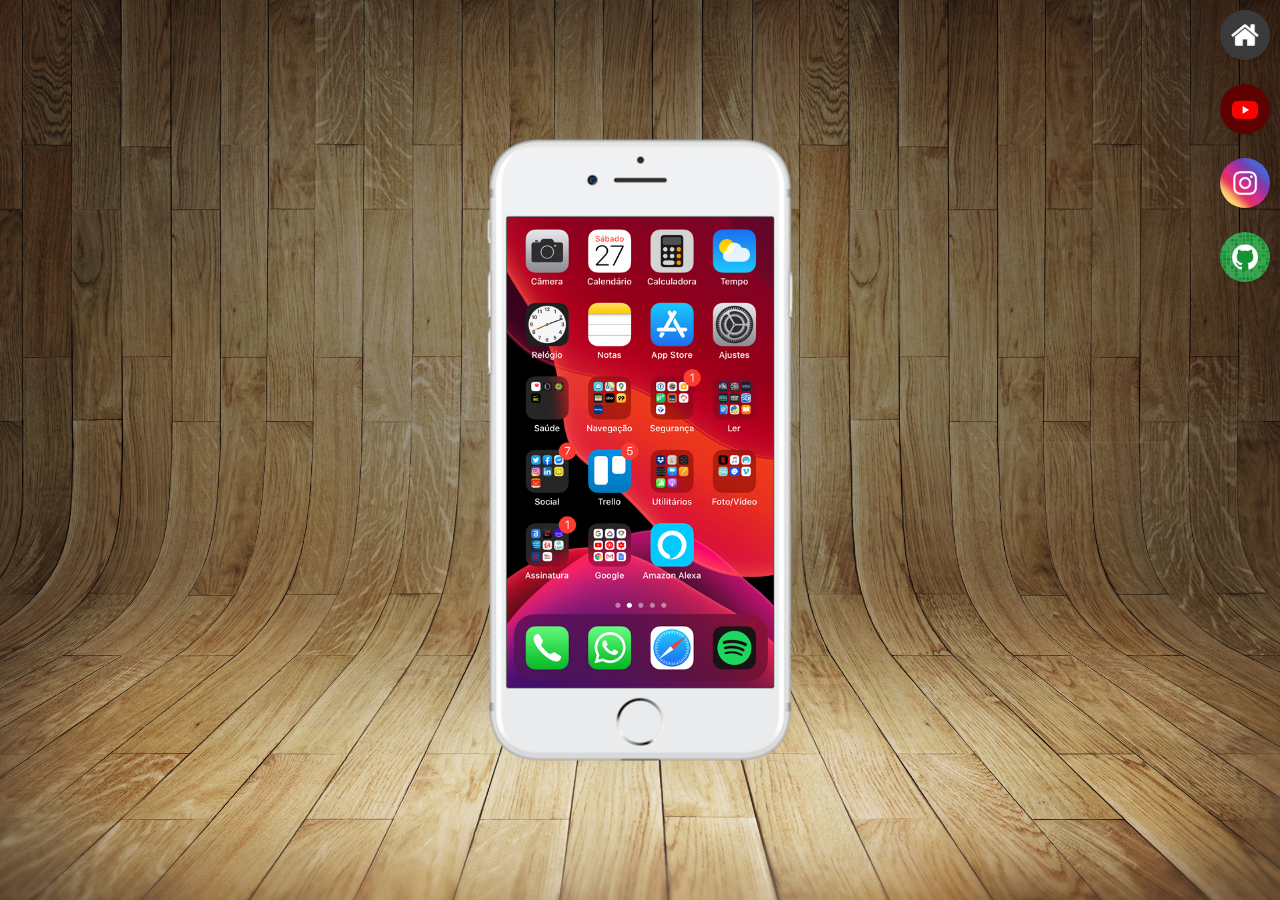
<file: index.html>
<!DOCTYPE html>
<html lang="pt-br">
<head>
    <meta charset="UTF-8">
    <meta name="viewport" content="width=device-width, initial-scale=1.0">
    <title>Projeto redes sociais</title>
    <link rel="shortcut icon" href="favicon.ico" type="image/x-icon">
    <link rel="stylesheet" href="estilos/style.css">
</head>
<body>
    <main>
        <section id="telefone">
            <iframe src="home.html" name="tela" id="tela" frameborder="0">
                Seu navegador não é compativel com isso.
            </iframe>

        </section>
        <section id="redes-sociais">
            <a href="home.html" target="tela">
                <img src="imagens/logo-home.jpg" alt="home">
            </a><br>

            <a href="youtube.html" target="tela">
                <img src="imagens/logo-youtube.jpg" alt="youtube">
            </a><br>

            <a href="instagram.html" target="tela">
                <img src="imagens/logo-instagram.jpg" alt="instagram">
            </a><br>

            <a href="github.html" target="tela">
                <img src="imagens/logo-github.jpg" alt="Github">
            </a><br>
            

        </section>
    </main>
    
</body>
</html>
</file>
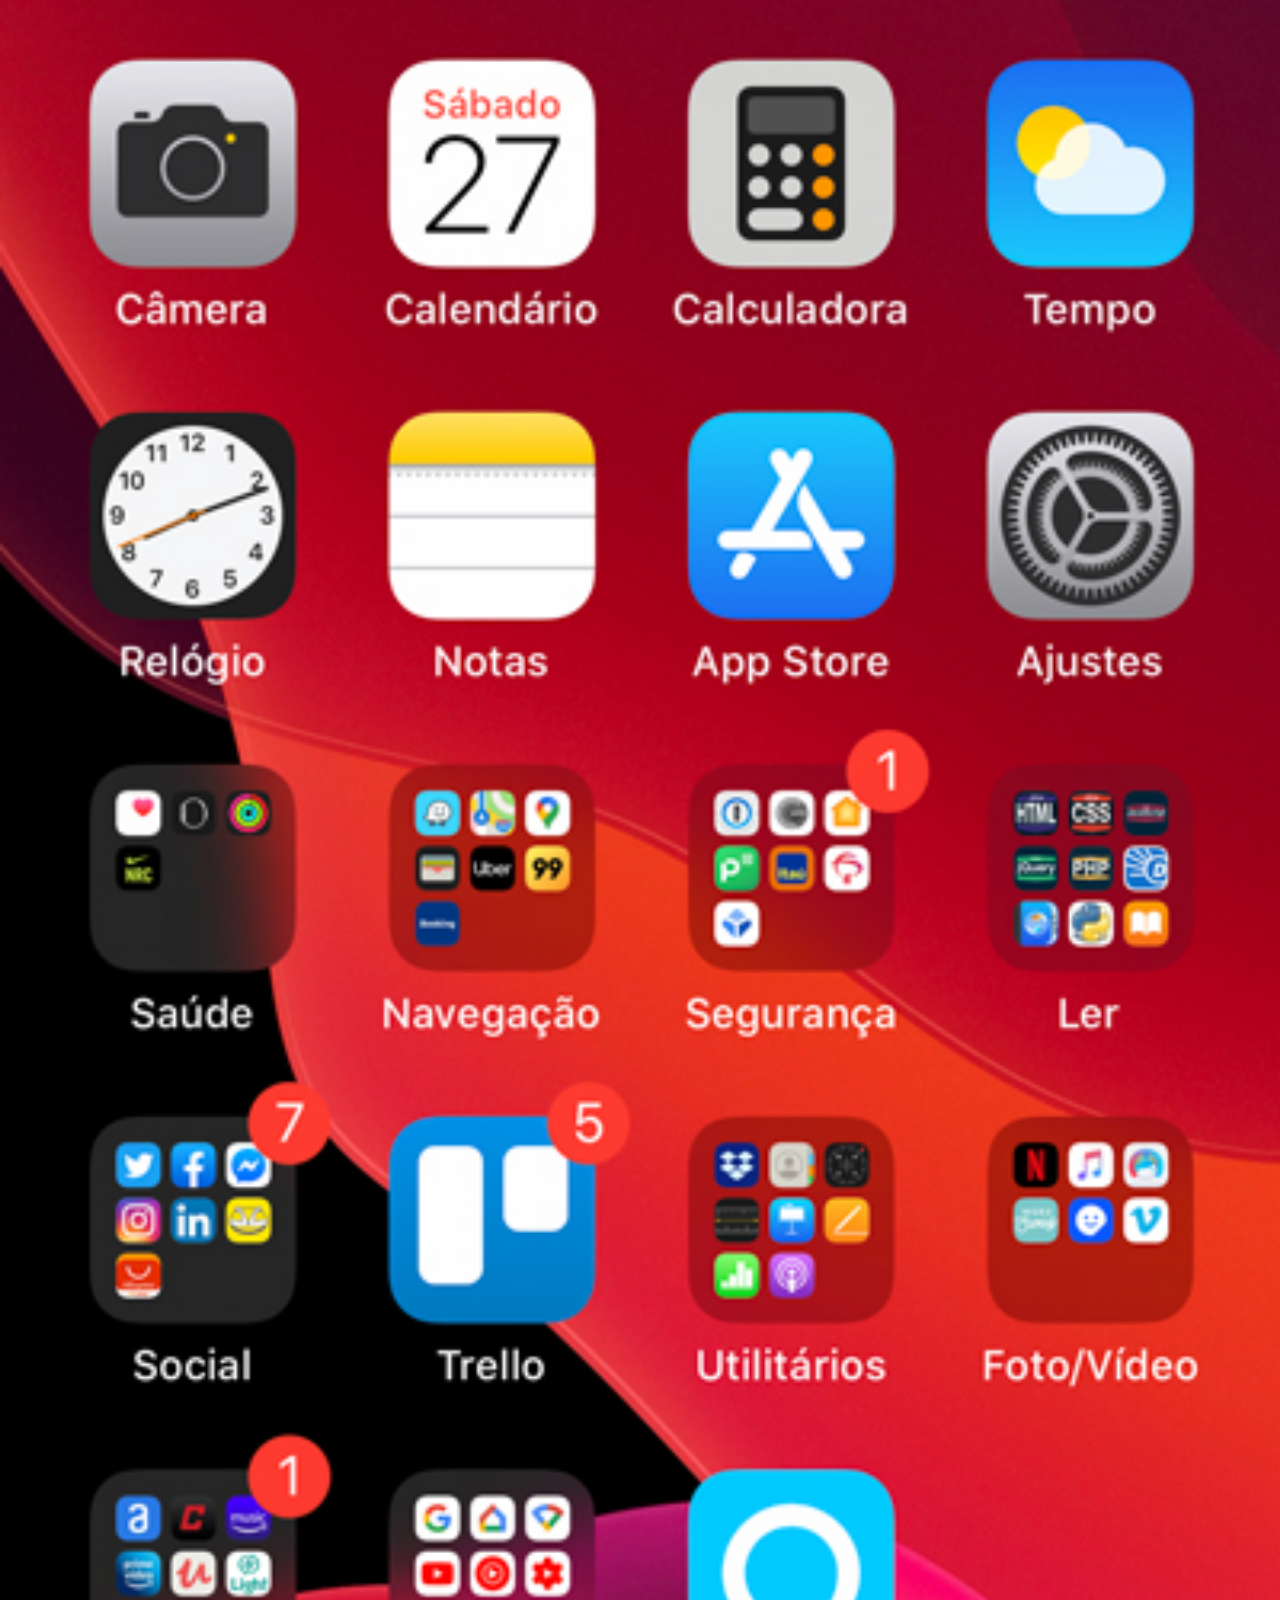
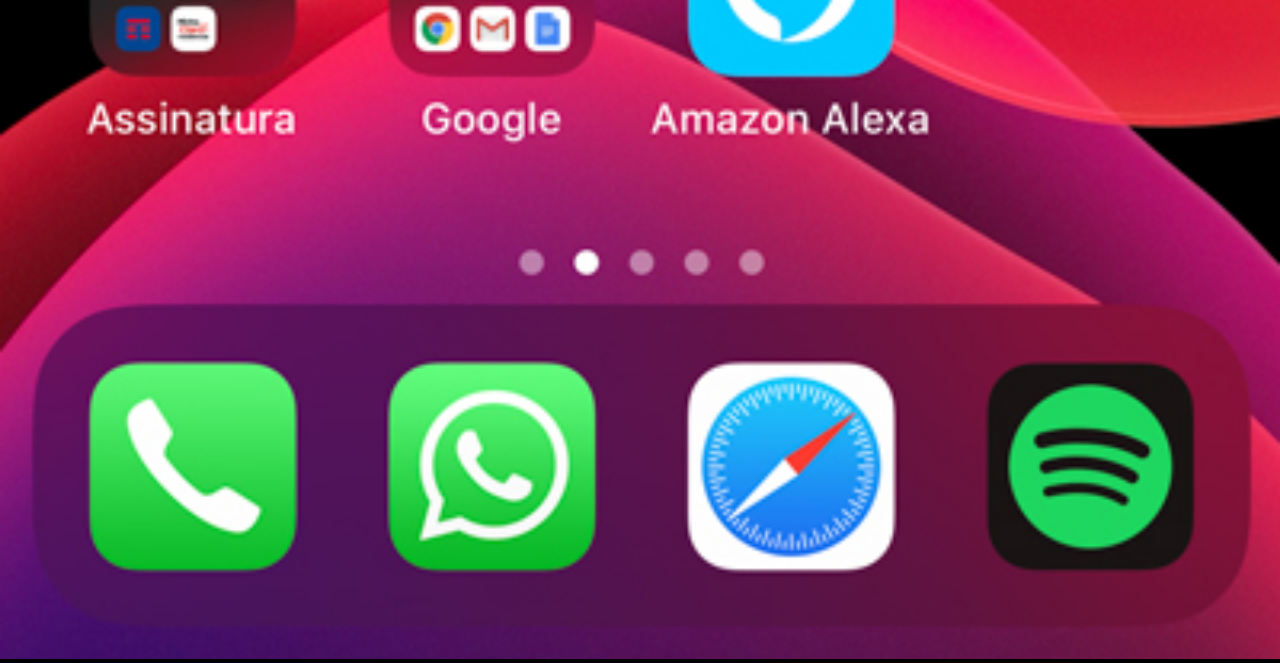
<file: home.html>
<!DOCTYPE html>
<html lang="pt-br">
<head>
    <meta charset="UTF-8">
    <meta name="viewport" content="width=device-width, initial-scale=1.0">
    <title>home</title>
    <style>
        * {
            margin: 0;
            padding: 0;
        }

        ::-webkit-scrollbar {
            width: 0px;
            height: 0px;
        }

        img {
            width: 100vw;

        }

        body {
            width: 100vw;
            height: 100vh;
            background: black no-repeat top center;
            background-size: cover; 
        }

        
    </style>
</head>
<body>
    <img src="imagens/tela-home.jpg" alt="home">

</body>
</html>
</file>
<file: estilos/style.css>
@charset "UTF-8";

* {
    margin: 0;
    padding: 0;
    font-family: Arial, Helvetica, sans-serif;
}

html, body {
    height: 100vh;
    width: 100vw;
    background-color: rgba(75, 74, 74, 0.699);
   
}

body {
    background: url('../imagens/fundo-madeira.jpg') no-repeat top center;
    background-size: cover;
    background-attachment: fixed;
}

main {
    height: 100vh;
    position: relative;
}

#telefone {
    position: absolute;
    top: 50%;
    left: 50%;
    transform: translate(-50%, -50%);


    height: 627px;
    width: 311px;
    background: url('../imagens/frame-iphone.png') no-repeat

}

#tela {
    position: relative;
    top: 80px;
    left: 22px;
    width: 267px;
    height: 471px;
    border-radius: 4px;
}

#redes-sociais {
    text-align: right;
}




#redes-sociais img {
    width: 50px;
    margin: 10px;
    border-radius: 50%;
    box-shadow: 2px 2px 2px rgba(0, 0, 0, 0.11);
    box-sizing: border-box;
    
    
}

section#redes-sociais img:hover {
    border: 2px solid rgba(255, 255, 255, 0.637);
    transform: translate(-3px, -3px);
    box-shadow: 5px 5px 10px rgba(0, 0, 0, 0.514);
    transition: transform .3s, border 1s;

}
</file>
